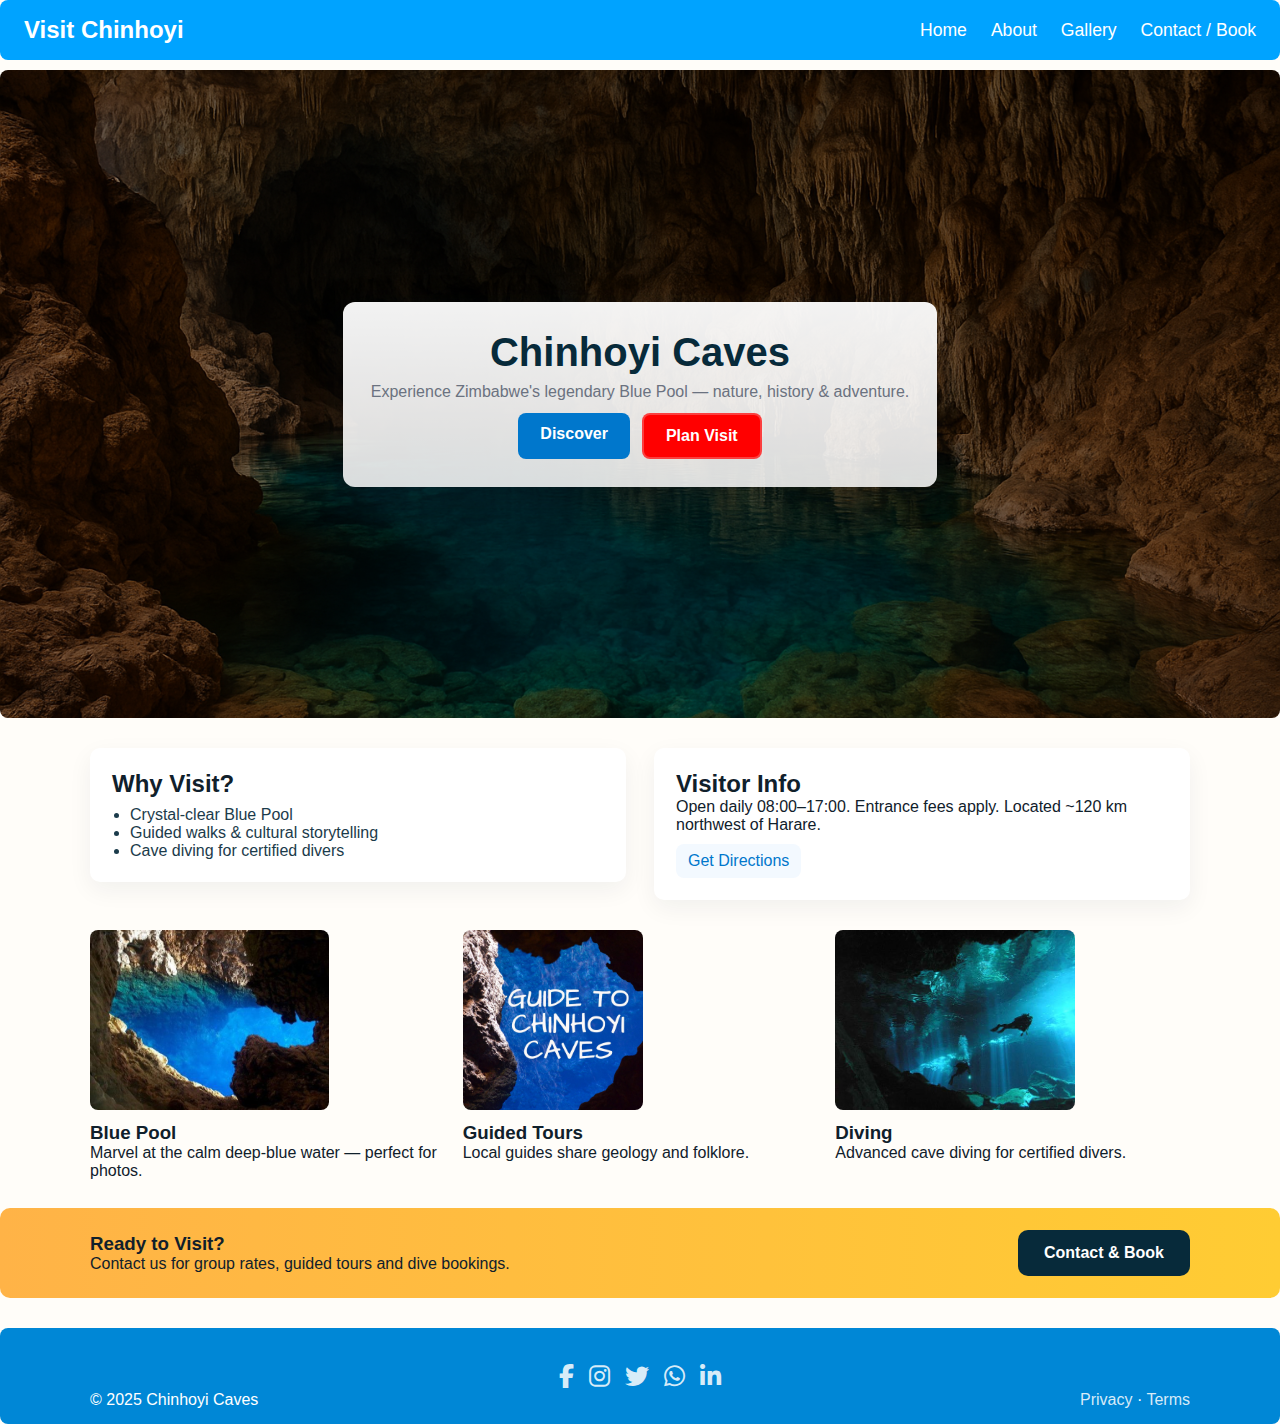
<file: index.html>
<!doctype html>
<html lang="en">
<head>
<meta charset="utf-8">
<meta name="viewport" content="width=device-width,initial-scale=1">
<title>Visit Chinhoyi Caves — The Blue Pool</title>
<meta name="description" content="Plan your visit to Chinhoyi Caves — stunning blue pools, guided tours, diving and cultural stories.">
<link rel="stylesheet" href="style.css">
<link rel="stylesheet" href="index.css">
<link
  rel="stylesheet"
  href="https://cdnjs.cloudflare.com/ajax/libs/font-awesome/6.4.0/css/all.min.css"
/>

</head>
<body>
<nav class="navbar">
  <div class="logo" href="index.html">Visit Chinhoyi</div>
  <div class="hamburger" id="hamburger">
    <span></span>
    <span></span>
    <span></span>

  </div>
  <ul class="nav-links" id="nav-links">
    <li><a href="index.html">Home</a></li>
    <li><a href="about.html">About</a></li>
    <li><a href="gallery.html">Gallery</a></li>
    <li><a href="contact.html" class="book">Contact / Book</a></li> 
  </ul>
</nav>



<section class="hero">
<img src="images/1.png" alt="Chinhoyi Caves - hero" class="hero-img">
<div class="hero-card">
<h1>Chinhoyi Caves</h1>
<p class="tag">Experience Zimbabwe's legendary Blue Pool — nature, history & adventure.</p>
<div class="actions">
<a href="about.html" class="cta">Discover</a>
<a href="contact.html" class="cta ghost">Plan Visit</a>
</div>
</div>
</section>


<section class="highlights wrap">
<article>
<h2>Why Visit?</h2>
<ul>
<li>Crystal-clear Blue Pool</li>
<li>Guided walks & cultural storytelling</li>
<li>Cave diving for certified divers</li>
</ul>
</article>
<article>
<h2>Visitor Info</h2>
<p>Open daily 08:00–17:00. Entrance fees apply. Located ~120 km northwest of Harare.</p>
<a href="contact.html" class="small-cta">Get Directions</a>
</article>
</section>


<section class="promo wrap">
<div class="promo-grid">
<div class="promo-item">
<img src="images/blue.jpg" alt="Blue Pool">
<h3>Blue Pool</h3>
<p>Marvel at the calm deep-blue water — perfect for photos.</p>
</div>
<div class="promo-item">
<img src="images/guide.jpg" alt="Guided Tours">
<h3>Guided Tours</h3>
<p>Local guides share geology and folklore.</p>
</div>
<div class="promo-item">
<img src="images/diving.jpg" alt="Diving">
<h3>Diving</h3>
<p>Advanced cave diving for certified divers.</p>
</div>
</div>
</section>


<section class="cta-strip">
<div class="wrap cta-inner">
<div>
<h3>Ready to Visit?</h3>
<p>Contact us for group rates, guided tours and dive bookings.</p>
</div>
<a href="contact.html" class="cta large">Contact & Book</a>
</div>
</section>


<footer class="sitefoot">
    <div class="social-links">
  <a href="https://www.facebook.com/share/1DAeHa3BhK/?mibextid=wwXIfr" target="_blank" class="social-icon">
    <i class="fab fa-facebook-f"></i>
  </a>
  <a href="https://www.instagram.com/rumbidzo05?igsh=ajl3Z2ZkazAxOGVs&utm_source=qr" target="_blank" class="social-icon">
    <i class="fab fa-instagram"></i>
  </a>
  <a href="https://twitter.com/yourprofile" target="_blank" class="social-icon">
    <i class="fab fa-twitter"></i>
  </a>
  <a href="https://wa.me/+263786705138" target="_blank" class="social-icon">
    <i class="fab fa-whatsapp"></i>
  </a>
  <a href="https://www.linkedin.com/in/rumbidzo-mwanachi-211a02286?utm_source=share&utm_campaign=share_via&utm_content=profile&utm_medium=ios_app" target="_blank" class="social-icon">
    <i class="fab fa-linkedin-in"></i>
  </a>
</div>
<div class="wrap">
<div>© 2025 Chinhoyi Caves </div>
<div class="foot-links"><a href="#">Privacy</a> · <a href="#">Terms</a></div>
</div>
</footer>


<script>
  // Simple interactions: mobile menu + contact form demo
(function(){
// Mobile menu
const hamb = document.querySelector('.hamb');
const nav = document.querySelector('.mainnav');
hamb?.addEventListener('click', ()=>{
if(!nav) return;
nav.style.display = (nav.style.display === 'flex') ? 'none' : 'flex';
nav.style.flexDirection = 'column';
nav.style.background = 'linear-gradient(90deg, rgba(0,119,204,0.95), rgba(0,163,255,0.95))';
nav.style.position = 'absolute';
nav.style.right = '10px';
nav.style.top = '64px';
nav.style.padding = '12px';
nav.style.borderRadius = '8px';
});


// Contact form demo
window.submitContact = function(e){
e.preventDefault();
const name = document.getElementById('name')?.value || '';
const email = document.getElementById('email')?.value || '';
const message = document.getElementById('message')?.value || '';
const status = document.getElementById('status');
if(!name || !email || !message){
if(status) status.textContent = 'Please complete all fields.';
return false;
}
if(status) status.textContent = 'Thanks! We received your request (demo).';
setTimeout(()=>{ document.querySelector('.book-form')?.reset(); },800);
return false;
}
})();

window.addEventListener('scroll', () => {
  const maxFade = 300; // how many pixels to scroll before it's gone
  const scrollY = window.scrollY;

  let opacity = 1 - scrollY / maxFade;
  if (opacity < 0) opacity = 0;

  document.documentElement.style.setProperty('--hero-opacity', opacity);
});


const hamburger = document.getElementById("hamburger");
const navLinks = document.getElementById("nav-links")

hamburger.addEventListener("click", () => {
  navLinks.classList.toggle("open");
});
</script>
</body>
</html>
</file>
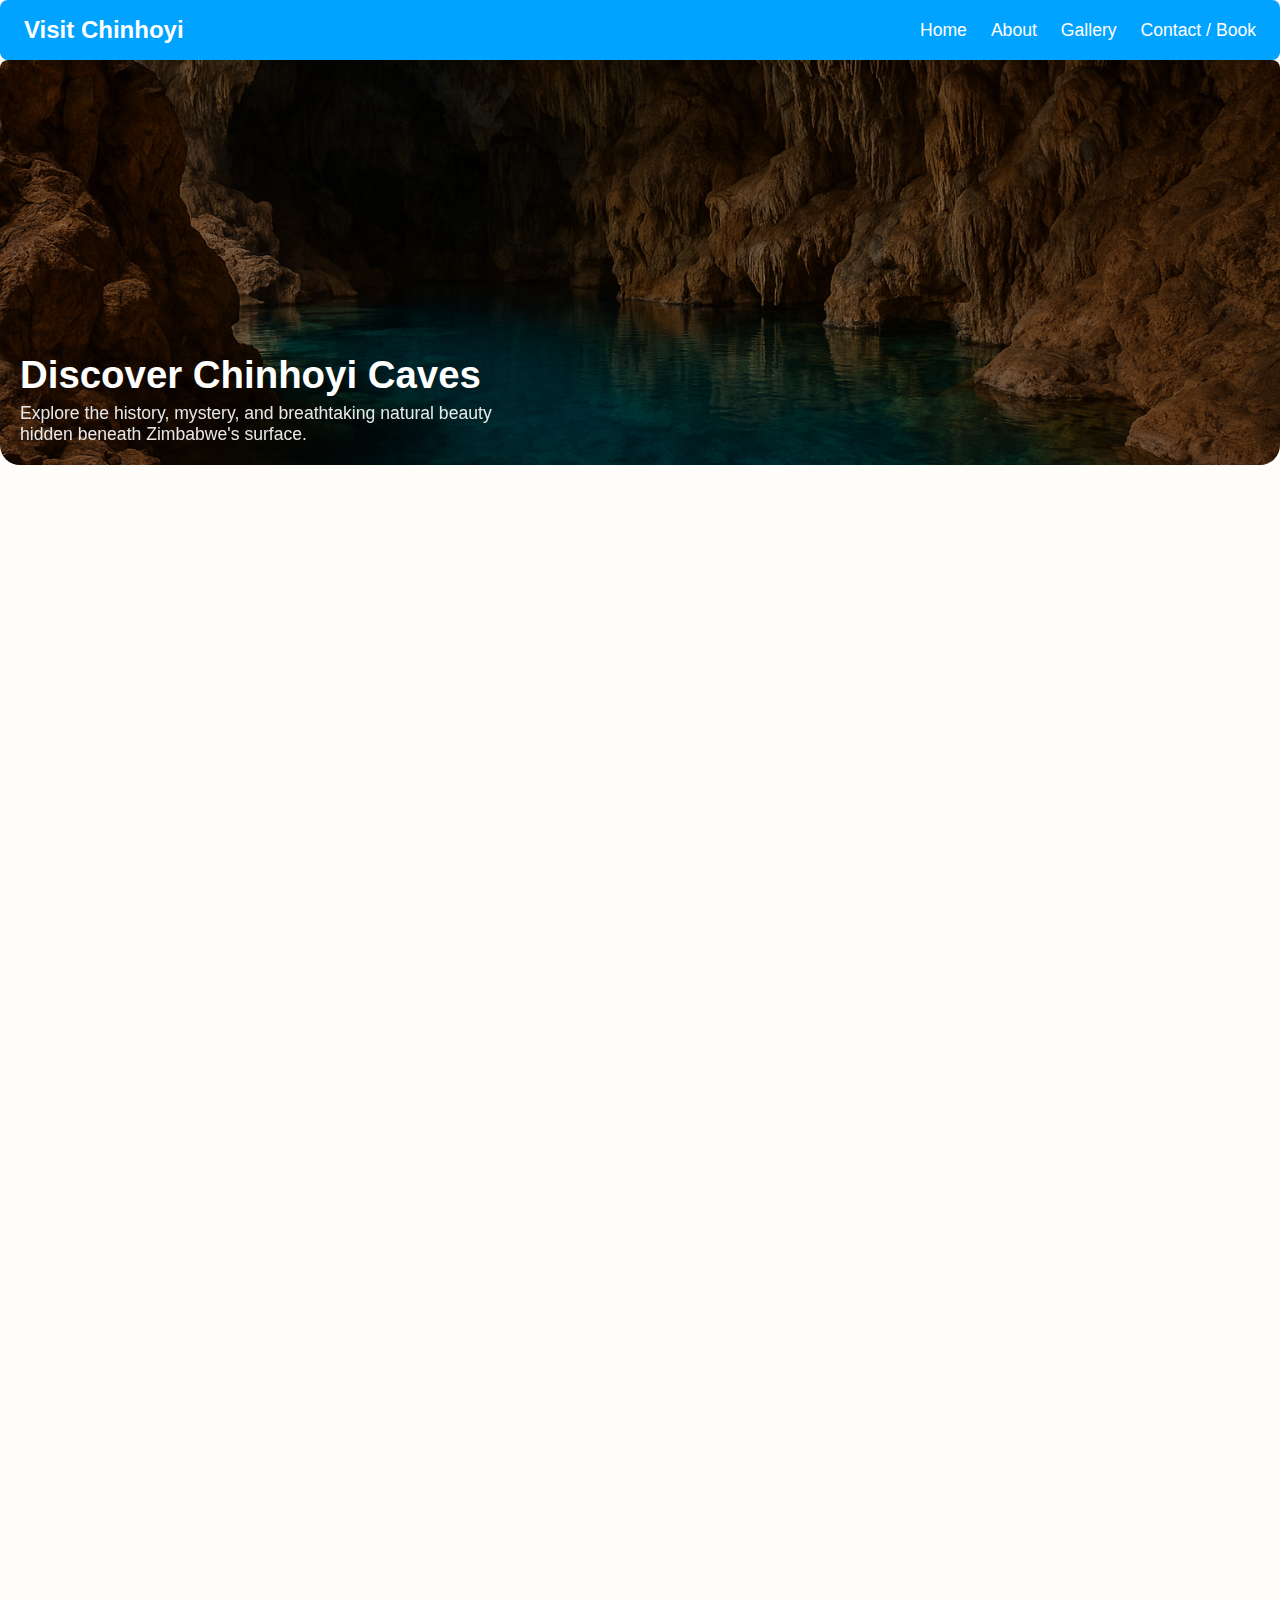
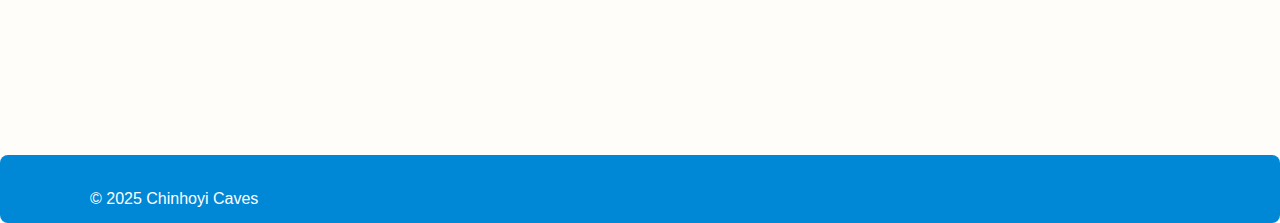
<file: about.html>
<!doctype html>
<html lang="en">
<head>
<meta charset="utf-8">
<meta name="viewport" content="width=device-width,initial-scale=1">
<title>About — Chinhoyi Caves</title>

<!-- Styles -->
<link rel="stylesheet" href="style.css">
<link rel="stylesheet" href="about.css">
<link rel="stylesheet" href="index.css">
</head>
<body>
<nav class="navbar">
  <div class="logo" href="index.html">Visit Chinhoyi</div>
  <div class="hamburger" id="hamburger">
    <span></span>
    <span></span>
    <span></span>

  </div>
  <ul class="nav-links" id="nav-links">
      <li><a href="index.html">Home</a></li>
    <li><a href="about.html">About</a></li>
    <li><a href="gallery.html">Gallery</a></li>
    <li><a href="contact.html" class="book">Contact / Book</a></li> 
  </ul>
</nav>

<!-- HERO SECTION -->
<section class="about-hero">
  <img src="images/1.png" class="hero-img" alt="">
  <div class="hero-text">
    <h1>Discover Chinhoyi Caves</h1>
    <p>Explore the history, mystery, and breathtaking natural beauty hidden beneath Zimbabwe's surface.</p>
  </div>
</section>

<main class="wrap content about-page">

  <!-- ABOUT SECTION -->
  <div class="card fadein">
    <h2><i class="fa-solid fa-water"></i> About the Caves</h2>
    <p>
      The Chinhoyi Caves are one of Zimbabwe’s most spectacular natural wonders, 
      formed from ancient limestone and dolomite rock. At the heart lies the iconic 
      <strong>Sleeping Pool</strong>, famous for its crystal-clear, deep-blue water 
      that divers travel across the world to experience.  
    </p>
    <p>
      Recognized as a National Park since 1955, the caves are managed by the 
      Zimbabwe Parks & Wildlife Management Authority. The site attracts tourists, 
      explorers, divers, and nature lovers alike.
    </p>
  </div>

  <!-- HISTORY SECTION -->
  <div class="card fadein delay1">
    <h2><i class="fa-solid fa-landmark"></i> History & Culture</h2>
    <p>
      Locally known as <strong>Chirorodziva</strong>, meaning “Pool of the Fallen”, 
      the caves carry a deep cultural and historical legacy. In the early 1800s, 
      tragic conflicts between tribes led to victims being thrown into the pool, 
      giving the site its powerful name.
    </p>
    <p>
      The caves were first recorded by explorer <strong>Frederick Courtney Selous</strong> 
      in 1888 and have since become one of the most visited geological sites in Zimbabwe.
    </p>
    <p>
      For many local communities, the caves are a sacred place used for rainmaking rituals 
      and spiritual ceremonies. The surrounding forest is considered protected and must 
      not be cut or disturbed.
    </p>
  </div>

  <!-- GEOLOGY SECTION -->
  <div class="card fadein delay2">
    <h2><i class="fa-solid fa-mountain-sun"></i> Geology & Formation</h2>
    <p>
      Chinhoyi Caves were formed through the slow dissolution of limestone, creating 
      passages, chambers, and the large central pool over thousands of years.
    </p>
    <ul>
      <li>Over 50 meters deep Sleeping Pool</li>
      <li>Crystal-clear water with extreme visibility</li>
      <li>Temperature-stable conditions year-round</li>
      <li>Still-active geological formations such as stalactites and stalagmites</li>
    </ul>
  </div>

  <!-- ACTIVITIES SECTION -->
  <div class="card fadein delay3">
    <h2><i class="fa-solid fa-person-swimming"></i> What You Can Do</h2>
    <ul>
      <li>Guided cave tours</li>
      <li>Scuba diving in the Sleeping Pool</li>
      <li>Photography & videography</li>
      <li>Nature walks through surrounding forest</li>
      <li>Picnic and relaxation spots</li>
    </ul>
  </div>

  <!-- CONSERVATION SECTION -->
  <div class="card fadein delay4">
    <h2><i class="fa-solid fa-leaf"></i> Conservation</h2>
    <p>
      Chinhoyi Caves are protected as a national heritage site. All visitors are 
      encouraged to maintain the natural beauty by:
    </p>
    <ul>
      <li>No littering or pollution</li>
      <li>Following guides and park rules</li>
      <li>Avoiding damage to rock formations</li>
      <li>Respecting the sacred cultural significance of the site</li>
    </ul>
  </div>

</main>

<footer class="sitefoot small">
  <div class="social-links">
    <a href="https://www.facebook.com/share/1DAeHa3BhK/?mibextid=wwXIfr" class="social-icon"><i class="fab fa-facebook-f"></i></a>
    <a href="https://www.instagram.com/rumbidzo05?igsh=ajl3Z2ZkazAxOGVs&utm_source=qr" class="social-icon"><i class="fab fa-instagram"></i></a>
    <a href="#" class="social-icon"><i class="fab fa-twitter"></i></a>
    <a href="https://wa.me/+263786705138" class="social-icon"><i class="fab fa-whatsapp"></i></a>
    <a href="https://www.linkedin.com/in/rumbidzo-mwanachi-211a02286?utm_source=share&utm_campaign=share_via&utm_content=profile&utm_medium=ios_app" class="social-icon"><i class="fab fa-linkedin-in"></i></a>
  </div>
  <div class="wrap">© 2025 Chinhoyi Caves</div>
</footer>

<script >
  // Simple interactions: mobile menu + contact form demo
(function(){
// Mobile menu
const hamb = document.querySelector('.hamb');
const nav = document.querySelector('.mainnav');
hamb?.addEventListener('click', ()=>{
if(!nav) return;
nav.style.display = (nav.style.display === 'flex') ? 'none' : 'flex';
nav.style.flexDirection = 'column';
nav.style.background = 'linear-gradient(90deg, rgba(0,119,204,0.95), rgba(0,163,255,0.95))';
nav.style.position = 'absolute';
nav.style.right = '10px';
nav.style.top = '64px';
nav.style.padding = '12px';
nav.style.borderRadius = '8px';
});


// Contact form demo
window.submitContact = function(e){
e.preventDefault();
const name = document.getElementById('name')?.value || '';
const email = document.getElementById('email')?.value || '';
const message = document.getElementById('message')?.value || '';
const status = document.getElementById('status');
if(!name || !email || !message){
if(status) status.textContent = 'Please complete all fields.';
return false;
}
if(status) status.textContent = 'Thanks! We received your request (demo).';
setTimeout(()=>{ document.querySelector('.book-form')?.reset(); },800);
return false;
}
})();

window.addEventListener('scroll', () => {
  const maxFade = 300; // how many pixels to scroll before it's gone
  const scrollY = window.scrollY;

  let opacity = 1 - scrollY / maxFade;
  if (opacity < 0) opacity = 0;

  document.documentElement.style.setProperty('--hero-opacity', opacity);
});


const hamburger = document.getElementById("hamburger");
const navLinks = document.getElementById("nav-links")

hamburger.addEventListener("click", () => {
  navLinks.classList.toggle("open");
});
</script>
</body>
</html>
</file>
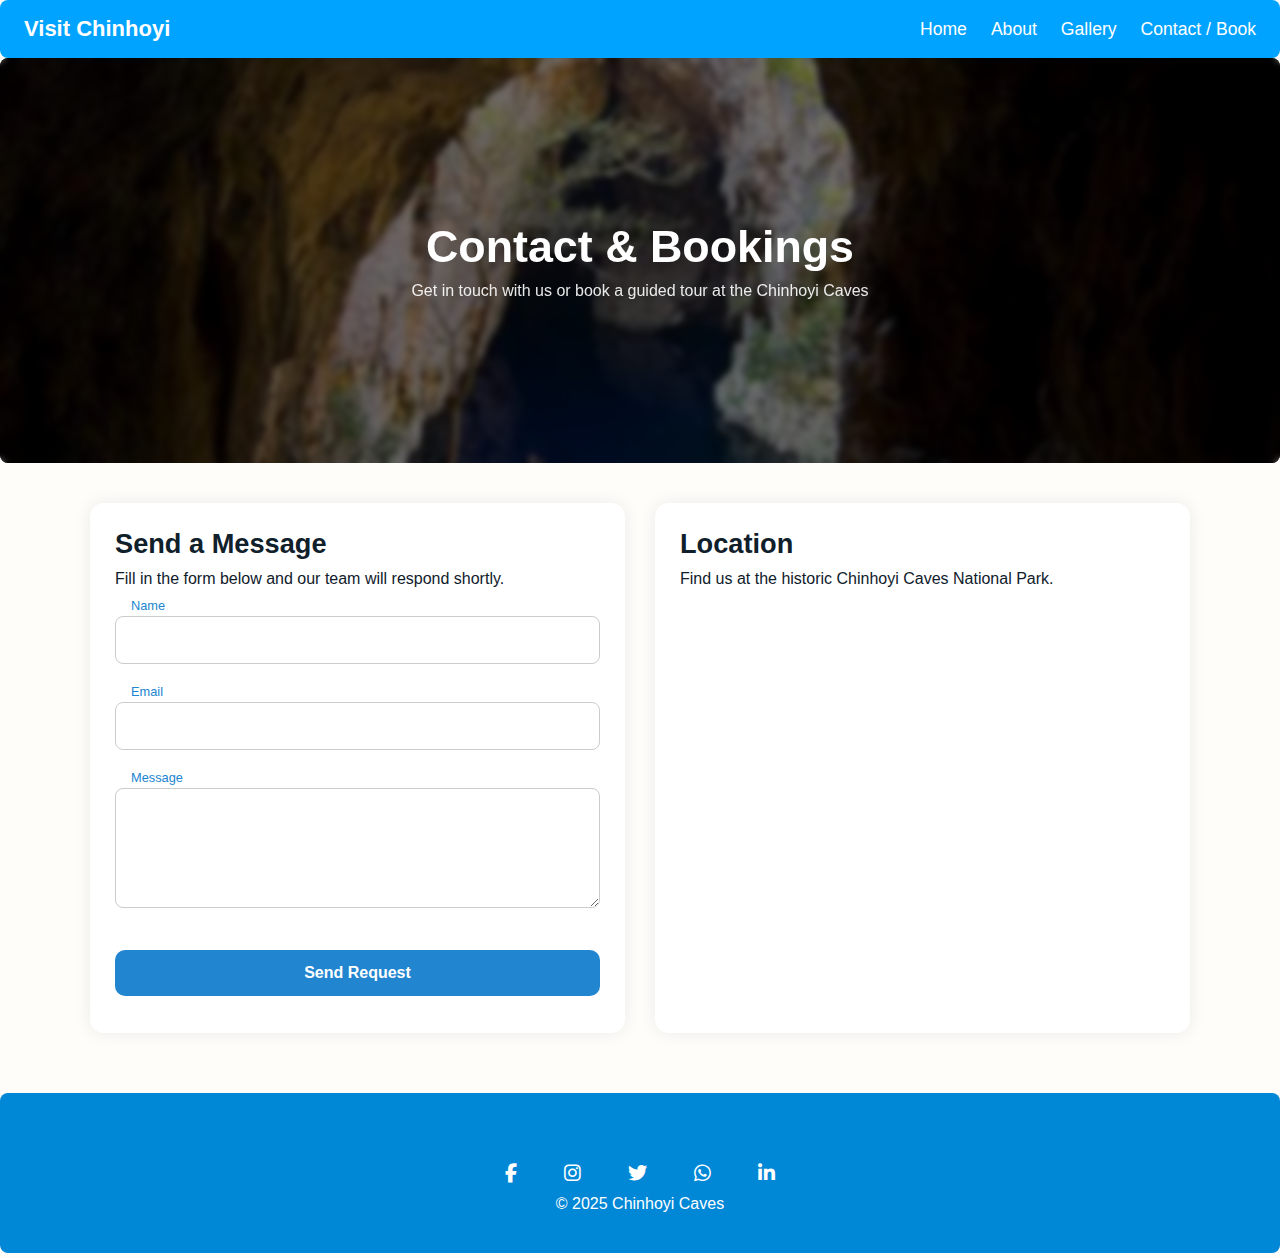
<file: contact.html>
<!doctype html>
<html lang="en">
<head>
<meta charset="utf-8">
<meta name="viewport" content="width=device-width, initial-scale=1">

<title>Contact — Chinhoyi Caves</title>
<link rel="stylesheet" href="index.css">
<link rel="stylesheet" href="style.css">
<link rel="stylesheet" href="contact.css">
<link rel="stylesheet" href="https://cdnjs.cloudflare.com/ajax/libs/font-awesome/6.5.0/css/all.min.css">

</head>
<body>
<nav class="navbar">
  <div class="logo" href="index.html">Visit Chinhoyi</div>
  <div class="hamburger" id="hamburger">
    <span></span>
    <span></span>
    <span></span>

  </div>
  <ul class="nav-links" id="nav-links">
    <li><a href="index.html">Home</a></li>
    <li><a href="about.html">About</a></li>
    <li><a href="gallery.html">Gallery</a></li>
    <li><a href="contact.html" class="book">Contact / Book</a></li> 
  </ul>
</nav>
<!-- MODERN HERO -->
<section class="contact-hero">
  <div class="hero-overlay"></div>
  <div class="hero-text">
    <h1>Contact & Bookings</h1>
    <p>Get in touch with us or book a guided tour at the Chinhoyi Caves</p>
  </div>
</section>

<main class="wrap content modern-contact">

<!-- CONTACT CARD -->
<div class="contact-container">

  <div class="contact-card fade-in">
    <h2>Send a Message</h2>
    <p>Fill in the form below and our team will respond shortly.</p>

    <form onsubmit="return submitContact(event)" class="contact-form">

      <div class="input-group">
        <input type="text" id="name" required>
        <label>Name</label>
      </div>

      <div class="input-group">
        <input type="email" id="email" required>
        <label>Email</label>
      </div>

      <div class="input-group">
        <textarea id="message" rows="5" required></textarea>
        <label>Message</label>
      </div>

      <button type="submit" class="cta">Send Request</button>
      <p id="status" class="status"></p>
    </form>
  </div>

  <!-- MAP SECTION -->
  <div class="map-card fade-in">
    <h2>Location</h2>
    <p>Find us at the historic Chinhoyi Caves National Park.</p>
    <div class="map-box">
      <iframe src="https://www.google.com/maps?q=Chinhoyi%20Caves&output=embed" loading="lazy" referrerpolicy="no-referrer-when-downgrade"></iframe>
  </div>

</div>

</main>

<!-- FOOTER -->
<footer class="sitefoot small modern-foot">
  <div class="social-links">
    <a href="https://www.facebook.com/share/1DAeHa3BhK/?mibextid=wwXIfr" class="social-icon"><i class="fab fa-facebook-f"></i></a>
    <a href="https://www.instagram.com/rumbidzo05?igsh=ajl3Z2ZkazAxOGVs&utm_source=qr" class="social-icon"><i class="fab fa-instagram"></i></a>
    <a href="#" class="social-icon"><i class="fab fa-twitter"></i></a>
    <a href="https://wa.me/+263786705138" class="social-icon"><i class="fab fa-whatsapp"></i></a>
    <a href="https://www.linkedin.com/in/rumbidzo-mwanachi-211a02286?utm_source=share&utm_campaign=share_via&utm_content=profile&utm_medium=ios_app" class="social-icon"><i class="fab fa-linkedin-in"></i></a>
  </div>
  <p>© 2025 Chinhoyi Caves</p>
</footer>

<script >
  // Simple interactions: mobile menu + contact form demo
(function(){
// Mobile menu
const hamb = document.querySelector('.hamb');
const nav = document.querySelector('.mainnav');
hamb?.addEventListener('click', ()=>{
if(!nav) return;
nav.style.display = (nav.style.display === 'flex') ? 'none' : 'flex';
nav.style.flexDirection = 'column';
nav.style.background = 'linear-gradient(90deg, rgba(0,119,204,0.95), rgba(0,163,255,0.95))';
nav.style.position = 'absolute';
nav.style.right = '10px';
nav.style.top = '64px';
nav.style.padding = '12px';
nav.style.borderRadius = '8px';
});


// Contact form demo
window.submitContact = function(e){
e.preventDefault();
const name = document.getElementById('name')?.value || '';
const email = document.getElementById('email')?.value || '';
const message = document.getElementById('message')?.value || '';
const status = document.getElementById('status');
if(!name || !email || !message){
if(status) status.textContent = 'Please complete all fields.';
return false;
}
if(status) status.textContent = 'Thanks! We received your request (demo).';
setTimeout(()=>{ document.querySelector('.book-form')?.reset(); },800);
return false;
}
})();

window.addEventListener('scroll', () => {
  const maxFade = 300; // how many pixels to scroll before it's gone
  const scrollY = window.scrollY;

  let opacity = 1 - scrollY / maxFade;
  if (opacity < 0) opacity = 0;

  document.documentElement.style.setProperty('--hero-opacity', opacity);
});


const hamburger = document.getElementById("hamburger");
const navLinks = document.getElementById("nav-links")

hamburger.addEventListener("click", () => {
  navLinks.classList.toggle("open");
});
</script>
</body>
</html>
</file>
<file: style.css>
* {
border-radius: 8px;
}


/* CONTACT */
form input, form textarea {
width: 100%;
padding: 12px;
margin: 10px 0;
border: 1px solid #ccc;
border-radius: 5px;
}


button {
padding: 12px 20px;
background: #0087d6;
color: white;
border: none;
border-radius: 5px;
cursor: pointer;
}


/* FOOTER */
footer {
background: #0087d6;
color: white;
padding: 15px;
text-align: center;
margin-top: 30px;
}


/* MOBILE */
@media (max-width: 800px) {
nav ul {
display: none;
flex-direction: column;
background: #0087d6;
position: absolute;
top: 60px;
right: 20px;
padding: 20px;
width: 150px;
border-radius: 6px;
}


nav ul.show {
display: flex;
}


.menu-toggle {
display: block;
}
}

/* Brochure-style vibrant layout */
.sitefoot .wrap{display:flex;justify-content:space-between}
.sitefoot a{color:rgba(255,255,255,0.85);text-decoration:none}


/* Responsive */
@media (max-width:900px){
.promo-grid{grid-template-columns:1fr}
.highlights{flex-direction:column}
.gallery-grid{grid-template-columns:repeat(2,1fr)}
}
@media (max-width:600px){
.mainnav{display:none}
.hamb{display:block}
.gallery-grid{grid-template-columns:1fr}
.hero-card{padding:18px}
.hero-card h1{font-size:28px}
}


/* Brochure-style vibrant layout */
:root{
--accent:#0077cc;
--accent2:#00a3ff;
--bg:#fffdf9;
--muted:#6b7280;
}
*{box-sizing:border-box;margin:0;padding:0}
body{font-family: 'Segoe UI', Tahoma, Geneva, Verdana, sans-serif;background:var(--bg);color:#10202b}
.wrap{width:min(1100px,94%);margin:0 auto}
.topbar{background:linear-gradient(90deg,var(--accent),var(--accent2));color:white;padding:14px 0;position:sticky;top:0;z-index:50}
.topbar.small{padding:10px 0}
.topbar .wrap{display:flex;align-items:center;justify-content:space-between}
.logo{font-size:22px;color:white;text-decoration:none}
.logo strong{font-weight:800}
.mainnav a{color:white;text-decoration:none;margin-left:18px;font-weight:600}
.mainnav a.book{background:rgba(255,255,255,0.14);padding:8px 12px;border-radius:8px}
.hamb{display:none;background:transparent;border:none;color:white;font-size:22px}


/* HERO */
.hero{z-index: 1;position:relative;height:72vh;display:flex;align-items:center;justify-content:center;margin-top:10px}
.hero-img {
  position: absolute;
  inset: 0;
  width: 100%;
  height: 100%;
  object-fit: cover;
  filter: brightness(0.55);
  opacity: var(--hero-opacity, 1);      /* controlled by JS */
  transition: opacity 0.15s linear;
}
.hero-card{position:relative;background:linear-gradient(180deg, rgba(255,255,255,0.95), rgba(255,255,255,0.85));padding:28px;border-radius:12px;max-width:720px;text-align:center;box-shadow:0 12px 40px rgba(16,32,43,0.2)}
.hero-card h1{font-size:40px;color:#072a3a;margin-bottom:8px}
.tag{color:var(--muted);margin-bottom:12px}
.actions{display:flex;gap:12px;justify-content:center}
.cta{display:inline-block;padding:12px 22px;border-radius:8px;background:var(--accent);color:white;text-decoration:none;font-weight:700}
.cta.ghost{background:red;border:2px solid rgba(245, 158, 158, 0.4)}


/* HIGHLIGHTS */
.highlights{display:flex;gap:28px;align-items:flex-start;margin-top:30px}
.highlights article{flex:1;background:white;padding:22px;border-radius:10px;box-shadow:0 8px 24px rgba(16,32,43,0.06)}
.highlights ul{list-style:disc;margin-left:18px;margin-top:8px;color:#1b3b4b}
.small-cta{display:inline-block;margin-top:10px;padding:8px 12px;background:#f3f9ff;border-radius:8px;color:var(--accent);text-decoration:none}


/* PROMO GRID */
.promo{margin-top:30px}
.promo-grid{display:grid;grid-template-columns:repeat(3,1fr);gap:18px}
.promo-item img{height:180px;object-fit:cover;border-radius:8px}
.promo-item h3{margin-top:8px}


/* CTA STRIP */
.cta-strip{background:linear-gradient(90deg,#ffb347,#ffcc33);padding:22px;border-radius:10px;margin:28px 0}
.cta-inner{display:flex;align-items:center;justify-content:space-between}
.cta.large{padding:14px 26px;background:#072a3a;color:white;border-radius:10px;text-decoration:none}


/* GALLERY */
.gallery-grid {
  display: grid;
  grid-template-columns: repeat(auto-fit, minmax(250px, 1fr));
  gap: 12px;
}

.gallery-page img {
  width: 100%;
  height: 220px;           /* fixed height for equal frames */
  object-fit: cover;       /* crops neatly without distortion */
  border-radius: 8px;
  display: block;
}


/* FORM */
.book-form{display:flex;flex-direction:column;gap:12px;max-width:680px}

.social-links {
  display: flex;
  gap: 15px; /* spacing between icons */
  justify-content: center; /* center them horizontally */
  margin-top: 20px;
}

.social-icon {
  font-size: 24px;
  color: #333; /* icon color */
  transition: all 0.3s ease;
}

.social-icon:hover {
  color: #ff4081; /* hover color */
  transform: scale(1.2); /* slight zoom effect */
}
</file>
<file: index.css>
.navbar{
    display: flex;
    justify-content: space-between;
    align-items: center;
    padding: 1rem 1.5rem;
    background: #00a3ff;
    color: white;
    z-index: 1000;
    position: relative;
}
.logo{
    font-size: 1.5rem;
    font-weight: bold;
}

.hamburger {
    display: none;
    flex-direction: column;
    gap: 5px;
    cursor: pointer;
}

.hamburger span{
    width: 25px;
    height: 3px;
    background: white;
    transition: 0.3s;
}

.nav-links{
    display: flex;
    list-style: none;
    gap: 1.5rem;
}

.nav-links a{
    color: white;
    text-decoration: none;
    font-size: 1.1rem;
}

@media (max-width: 768px){
    .hamburger{
        display: flex;
    }

    .nav-links{
        position: absolute;
        top: 70px;
        right: 0;
        background: #00a3ff;
        flex-direction: column;
        width: 200px;
        padding: 1rem;
        display: none;
    }

    .nav-links.open{
        display: flex;
    }
}
</file>
<file: about.css>
.card {
  background-color: #fff; /* white card */
  padding: 20px;
  margin: 20px 0;
  border-radius: 12px;
  box-shadow: 0 4px 10px rgba(0, 0, 0, 0.1); /* subtle shadow */
  transition: transform 0.3s ease, box-shadow 0.3s ease;
}

.card:hover {
  transform: translateY(-5px); /* slight lift on hover */
  box-shadow: 0 8px 20px rgba(0, 0, 0, 0.15);
}

.card h2 {
  margin-top: 0;
  color: #333;
}

.card p {
  line-height: 1.6;
  color: #555;
}

.about-hero {
  position: relative;
  height: 45vh;
  overflow: hidden;
  border-radius: 0 0 20px 20px;
}

.about-hero .hero-img {
  width: 100%;
  height: 100%;
  object-fit: cover;
  filter: brightness(0.6);
}

.hero-text {
  position: absolute;
  bottom: 20px;
  left: 20px;
  color: white;
  max-width: 500px;
}

.hero-text h1 {
  font-size: 2.4rem;
  margin: 0;
}

.hero-text p {
  margin-top: 6px;
  opacity: 0.9;
  font-size: 1.1rem;
}

/* Cards */
.card {
  background: #ffffff;
  padding: 22px;
  margin: 22px 0;
  border-radius: 14px;
  box-shadow: 0 6px 16px rgba(0,0,0,0.08);
  line-height: 1.6;
  animation: fadein 1s ease forwards;
  opacity: 0;
}

.card h2 {
  font-size: 1.6rem;
  margin-bottom: 12px;
  color: #1a3c6e;
  display: flex;
  align-items: center;
  gap: 10px;
}

.card ul {
  padding-left: 20px;
}

/* Animations */
.fadein { animation-delay: 0s; }
.delay1 { animation-delay: .2s; }
.delay2 { animation-delay: .4s; }
.delay3 { animation-delay: .6s; }
.delay4 { animation-delay: .8s; }

@keyframes fadein {
  from {
    opacity: 0;
    transform: translateY(20px);
  }
  to {
    opacity: 1;
    transform: translateY(0);
  }
}
</file>
<file: contact.css>
/* --- HERO --- */
.contact-hero {
  position: relative;
  height: 45vh;
  background: url("images/hero.jpg") center/cover no-repeat;
  display: flex;
  align-items: center;
  justify-content: center;
  overflow: hidden;
}

.hero-overlay {
  position: absolute;
  inset: 0;
  background: rgba(0,0,0,0.55);
  backdrop-filter: blur(3px);
}

.hero-text {
  position: relative;
  text-align: center;
  color: white;
  z-index: 2;
  padding: 20px;
}

.hero-text h1 {
  font-size: 2.8rem;
  font-weight: bold;
}

.hero-text p {
  margin-top: 10px;
  opacity: 0.9;
}

/* --- CONTACT LAYOUT --- */
.modern-contact {
  margin-top: 40px;
}

.contact-container {
  display: grid;
  grid-template-columns: repeat(auto-fit, minmax(330px, 1fr));
  gap: 30px;
}

.contact-card, .map-card {
  background: #fff;
  padding: 25px;
  border-radius: 14px;
  box-shadow: 0 0 18px rgba(0,0,0,0.08);
  animation: fadeIn 1s ease both;
}

.contact-card h2,
.map-card h2 {
  margin-bottom: 10px;
  font-size: 1.7rem;
}

/* FLOATING LABEL INPUTS */
.input-group {
  position: relative;
  margin: 18px 0;
}

.input-group input,
.input-group textarea {
  width: 100%;
  padding: 14px;
  border: 1px solid #ccc;
  border-radius: 8px;
  background: transparent;
  font-size: 1rem;
  outline: none;
  transition: 0.3s;
}

.input-group label {
  position: absolute;
  top: 14px;
  left: 14px;
  color: #777;
  background: white;
  padding: 0 6px;
  transition: 0.3s;
  pointer-events: none;
}

.input-group input:focus,
.input-group textarea:focus {
  border-color: #2185d0;
}

.input-group input:focus + label,
.input-group textarea:focus + label,
.input-group input:not(:placeholder-shown) + label,
.input-group textarea:not(:placeholder-shown) + label {
  top: -8px;
  left: 10px;
  font-size: 0.8rem;
  color: #2185d0;
}

/* MAP */
.map-box iframe {
  width: 100%;
  height: 300px;
  border: none;
  border-radius: 12px;
}

/* BUTTON */
.cta {
  margin-top: 10px;
  padding: 14px;
  width: 100%;
  background: #2185d0;
  color: white;
  border: none;
  border-radius: 10px;
  cursor: pointer;
  font-size: 1rem;
  transition: background 0.25s;
}

.cta:hover {
  background: #1769aa;
}

/* STATUS MESSAGE */
.status {
  margin-top: 12px;
  font-size: 0.9rem;
  color: #666;
}

/* FOOTER */
.modern-foot {
  margin-top: 60px;
  padding: 40px 0;
  text-align: center;
}

.social-links a {
  margin: 0 6px;
  font-size: 1.2rem;
  color: #fff;
  padding: 10px;
  border-radius: 50%;
  transition: 0.3s;
}

.social-links a:hover {
  background: rgba(255,255,255,0.2);
}

/* ANIMATION */
@keyframes fadeIn {
  from { opacity: 0; transform: translateY(20px); }
  to   { opacity: 1; transform: translateY(0); }
}
</file>
